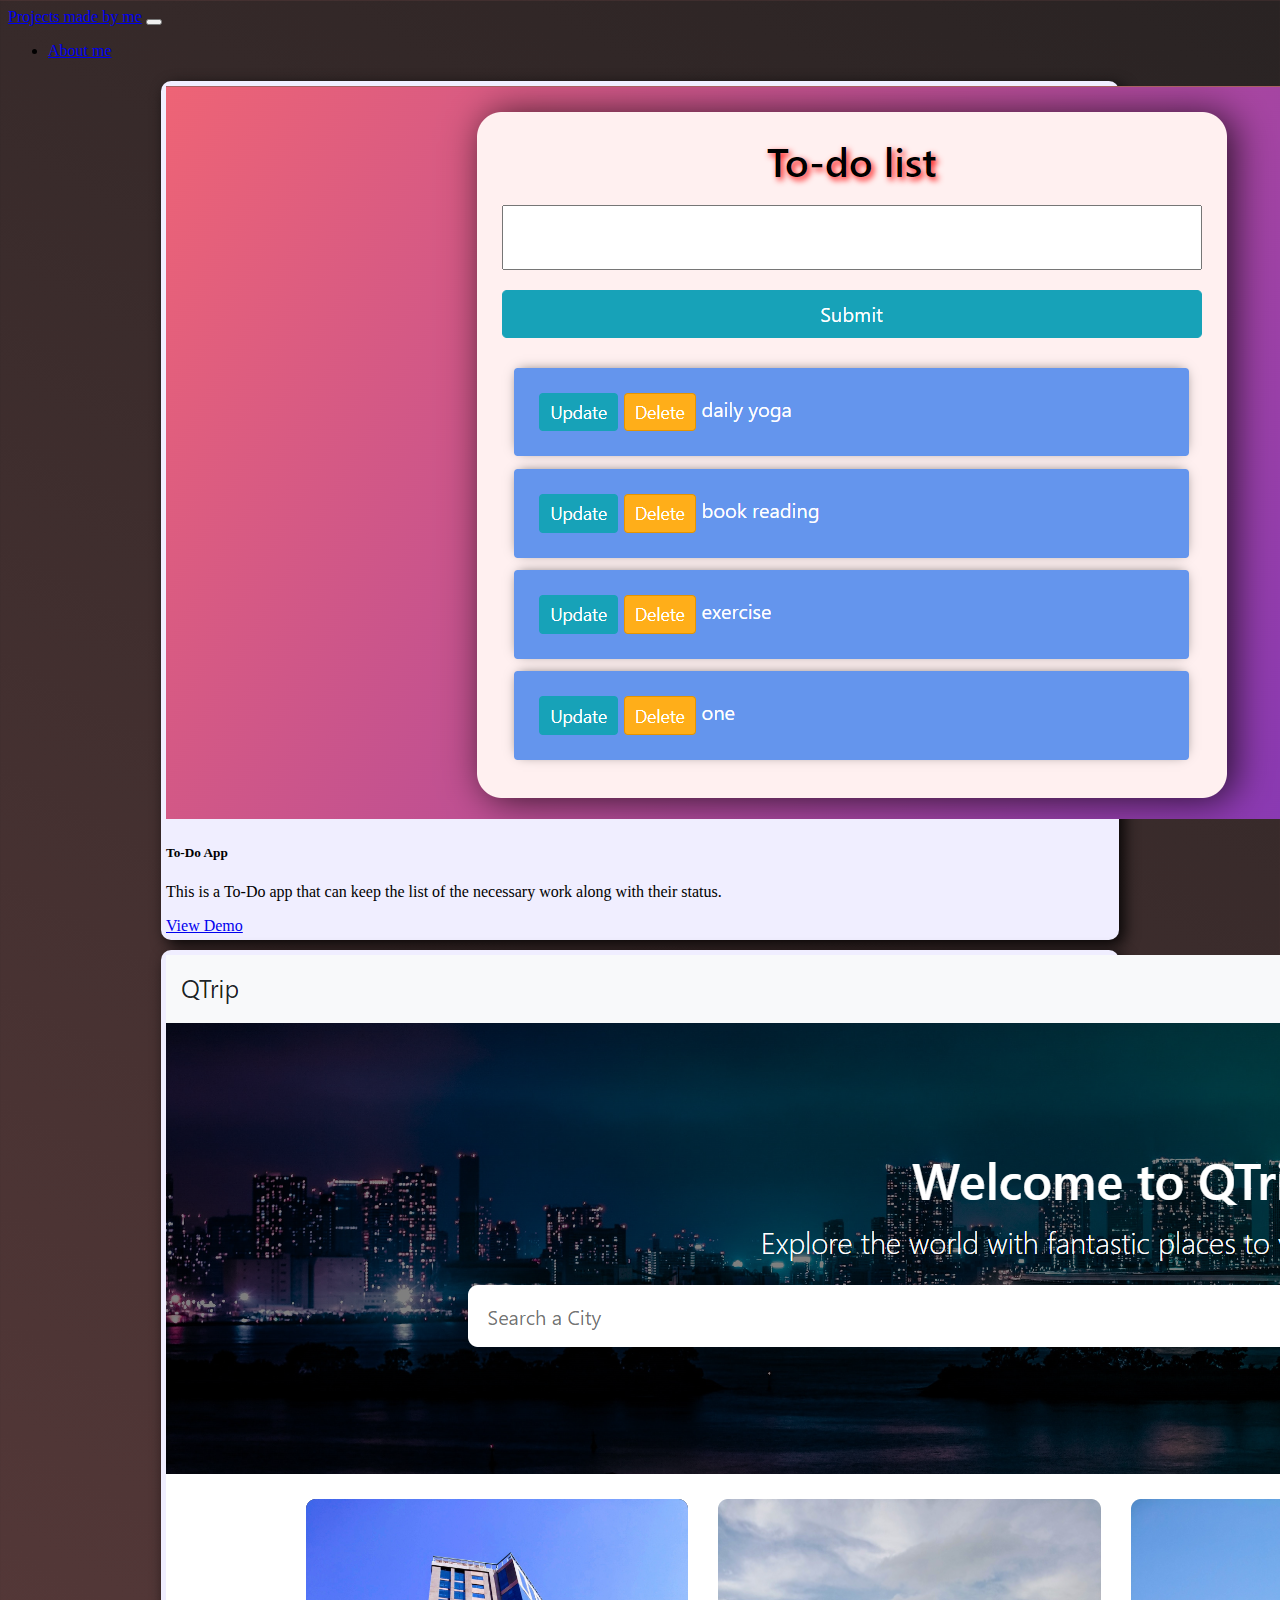
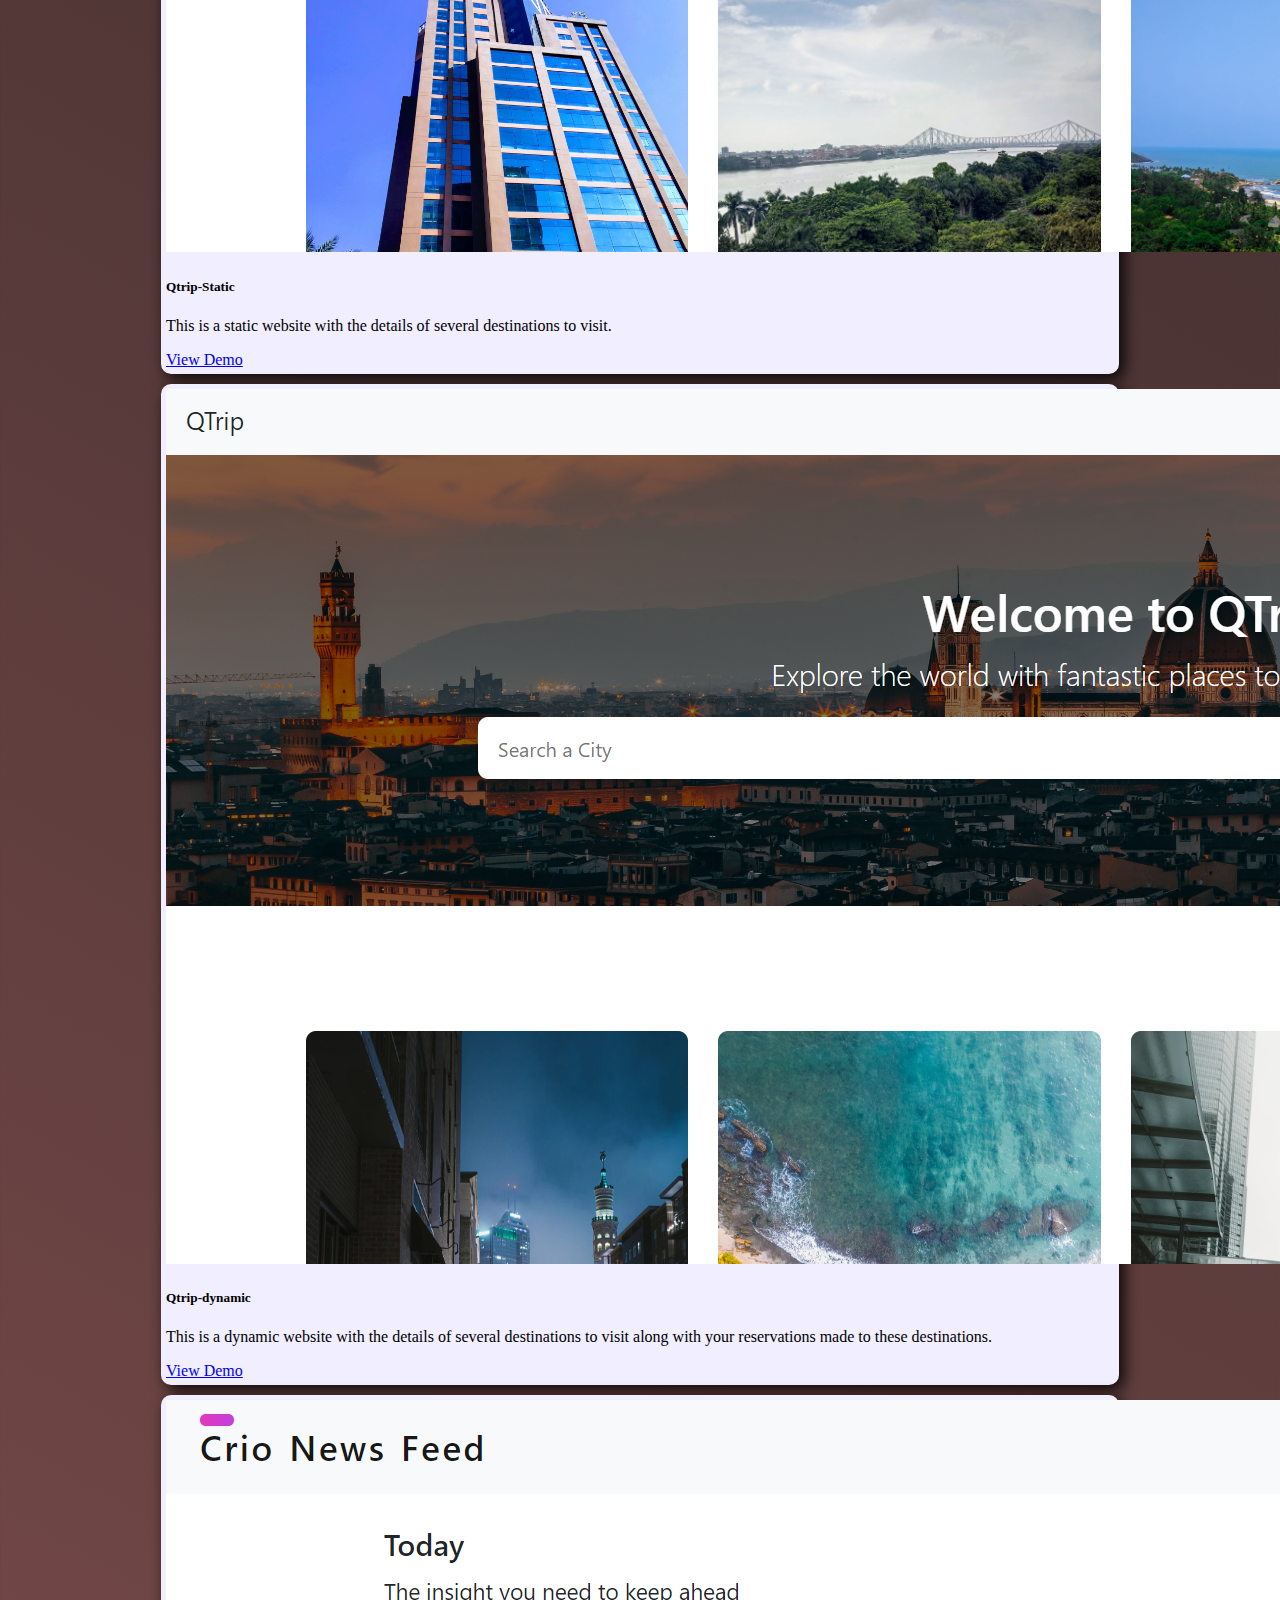
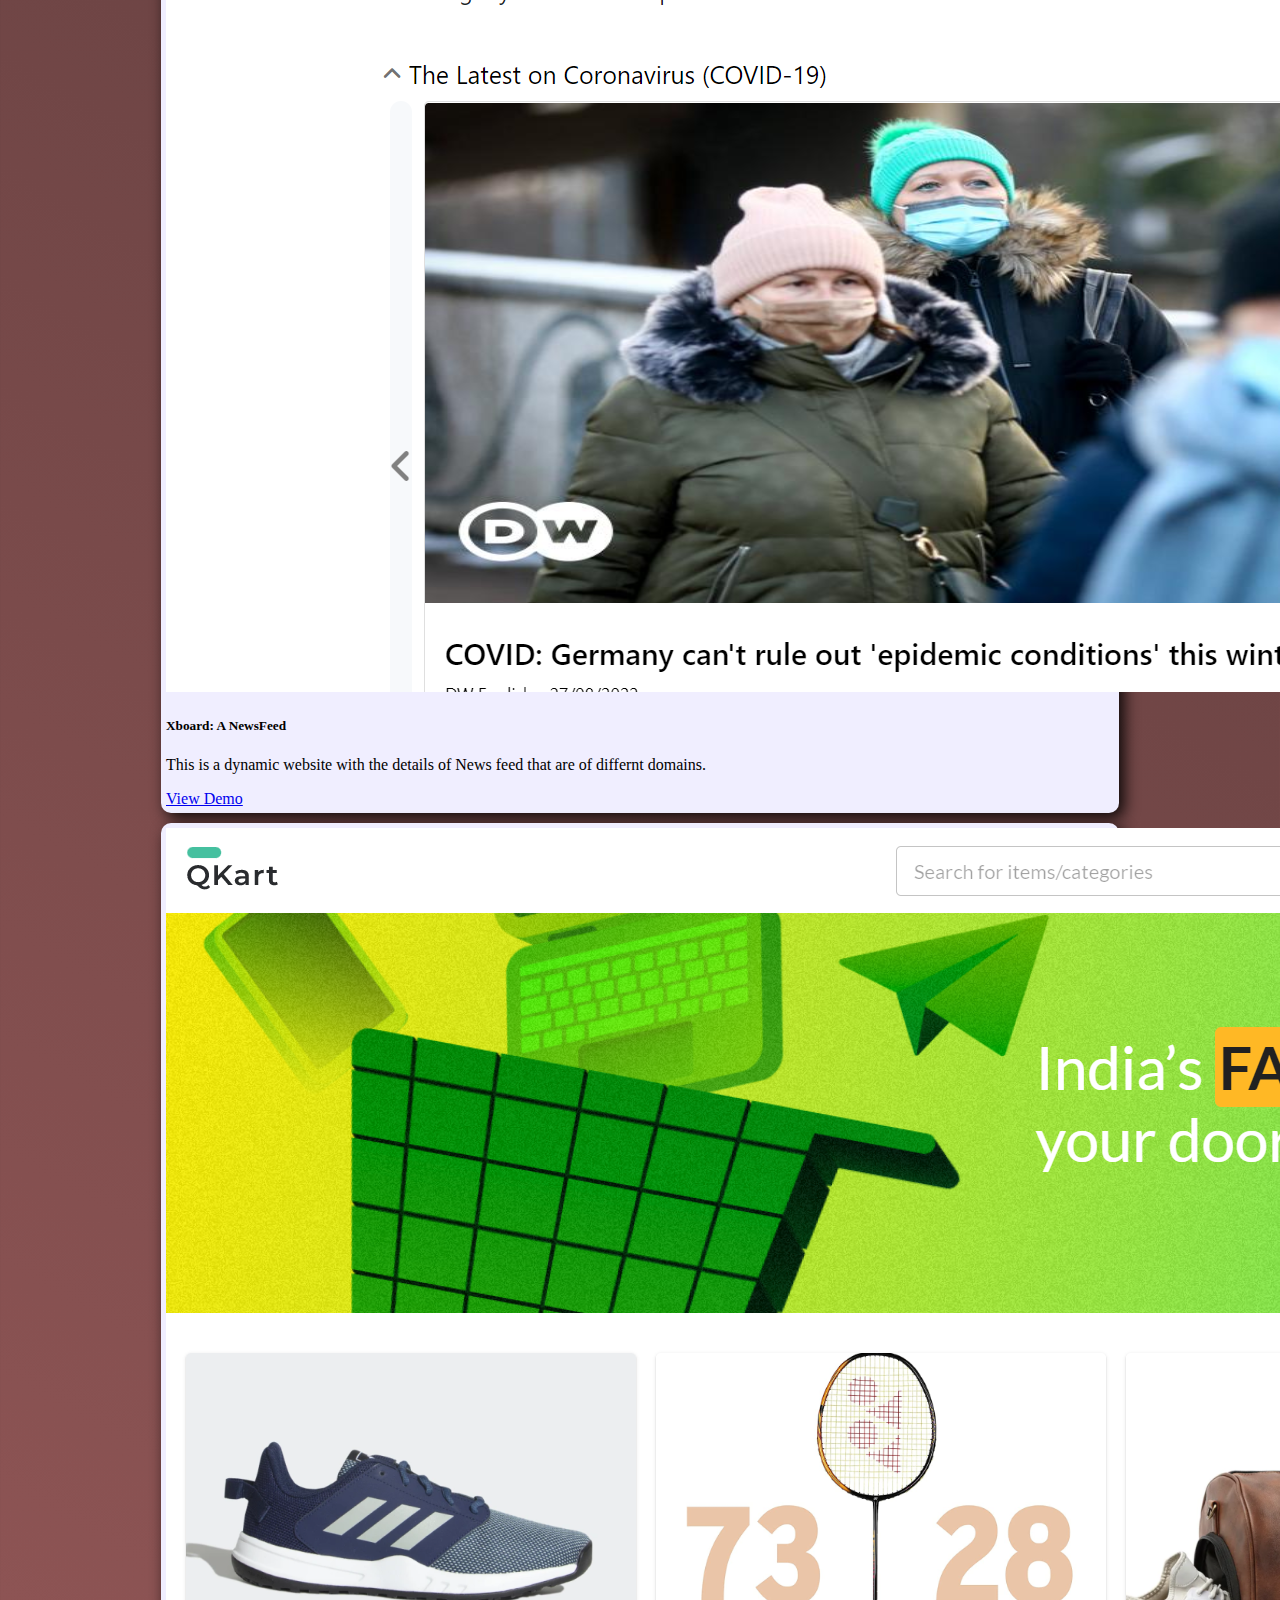
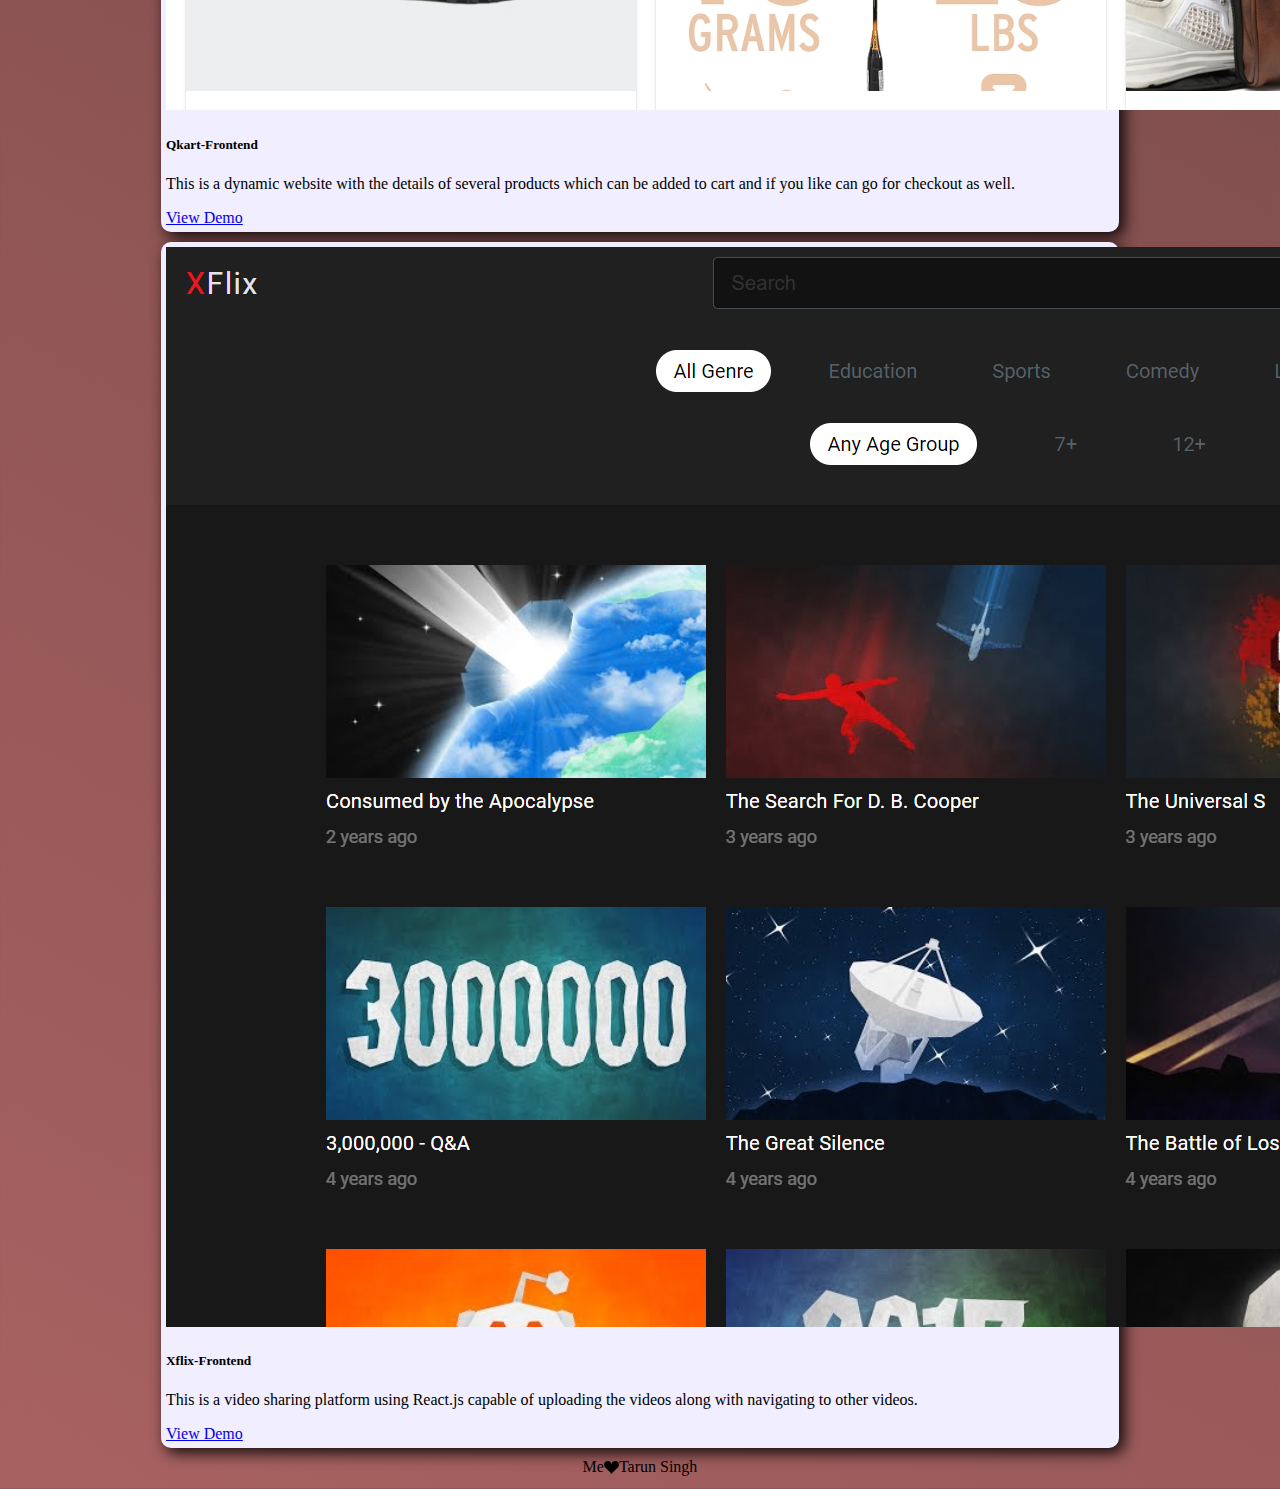
<file: index.html>
<!DOCTYPE html>
<html lang="en">
  <title>THIS IS ME!</title>
  <head>
    <meta charset="utf-8" />
    <meta name="viewport" content="width=device-width, initial-scale=1" />
    <link
      href="https://cdn.jsdelivr.net/npm/bootstrap@5.1.3/dist/css/bootstrap.min.css"
      rel="stylesheet"
      integrity="sha384-1BmE4kWBq78iYhFldvKuhfTAU6auU8tT94WrHftjDbrCEXSU1oBoqyl2QvZ6jIW3"
      crossorigin="anonymous"
    />
    <link rel="stylesheet" href="/styles.css" />
    <link rel="icon" type="image/x-icon" href="/favicon_io (1)/favicon.ico" />
  </head>
  <body style="background-image: linear-gradient(30deg,rgb(168, 97, 97),rgb(41, 35, 35));">
    <nav class="navbar navbar-expand-lg navbar-light bg-light">
      <div class="container-fluid">
        <a class="navbar-brand" href="/index.html" font="">Projects made by me</a>
        <button
          class="navbar-toggler"
          type="button"
          data-bs-toggle="collapse"
          data-bs-target="#navbarSupportedContent"
          aria-controls="navbarSupportedContent"
          aria-expanded="false"
          aria-label="Toggle navigation"
        >
          <span class="navbar-toggler-icon"></span>
        </button>
        <div class="collapse navbar-collapse" id="navbarSupportedContent">
          <ul class="navbar-nav me-auto mb-2 mb-lg-0">
            <li class="nav-item">
              <a class="nav-link active" aria-current="page" href="/about-me.html"
                >About me</a
              >
            </li>
          </ul>
        </div>
      </div>
    </nav>
    <div class="cards01">
      <div class="card" >
        <img src="/images/todo.png" target="_blank" class="card-img-top" alt="..." />
        <div class="card-body">
          <h5 class="card-title">To-Do App</h5>
          <p class="card-text">
            This is a To-Do app that can keep the list of the necessary work
            along with their status.
          </p>
          <a href="https://cypher-athena.herokuapp.com/" target="_blank" class="btn btn-primary">View Demo</a>
        </div>
      </div>
      <div class="card" >
        <img src="/images/qtrip-static.png" class="card-img-top" alt="..." />
        <div class="card-body">
          <h5 class="card-title">Qtrip-Static</h5>
          <p class="card-text">
            This is a static website with the details of several destinations to
            visit.
          </p>
          <a href="https://tarunsingh-qtrip.netlify.app/" target="_blank" class="btn btn-primary">View Demo</a>
        </div>
      </div>
      <div class="card" >
        <img src="/images/qtri-dynamic.png" target="_blank" class="card-img-top" alt="..." />
        <div class="card-body">
          <h5 class="card-title">Qtrip-dynamic</h5>
          <p class="card-text">
            This is a dynamic website with the details of several destinations
            to visit along with your reservations made to these destinations.
          </p>
          <a href="https://qtrip-travels.netlify.app/" target="_blank" class="btn btn-primary">View Demo</a>
        </div>
      </div>
      <div class="card" >
        <img src="/images/xboard.png" class="card-img-top" alt="..." />
        <div class="card-body">
          <h5 class="card-title">Xboard: A NewsFeed</h5>
          <p class="card-text">
            This is a dynamic website with the details of News feed that are of differnt domains.
          </p>
          <a href="https://tarun-singh98-makes-great-sites.netlify.app/" target="_blank" class="btn btn-primary">View Demo</a>
        </div>
      </div>
      <div class="card" >
        <img src="/images/qkart.png" class="card-img-top" alt="..." />
        <div class="card-body">
          <h5 class="card-title">Qkart-Frontend</h5>
          <p class="card-text">
            This is a dynamic website with the details of several products which can be added to cart and if you like can go
            for checkout as well.
          </p>
          <a href="https://qkart-me.netlify.app/" target="_blank" class="btn btn-primary">View Demo</a>
        </div>
      </div>
      <div class="card" >
        <img src="/images/xflix-cover.png" class="card-img-top" alt="..." />
        <div class="card-body">
          <h5 class="card-title">Xflix-Frontend</h5>
          <p class="card-text">
            This is a video sharing platform using React.js capable of uploading the videos along with navigating to other videos.
          </p>
          <a href="https://xflix-me.netlify.app/" target="_blank" class="btn btn-primary">View Demo</a>
        </div>
      </div>
    </div>      
    <footer class="card02" style="padding:5px;">
      Me    
      <svg xmlns="http://www.w3.org/2000/svg" width="15" height="15" fill="currentColor" class="bi bi-suit-heart-fill" viewBox="0 0 16 16">
        <path d="M4 1c2.21 0 4 1.755 4 3.92C8 2.755 9.79 1 12 1s4 1.755 4 3.92c0 3.263-3.234 4.414-7.608 9.608a.513.513 0 0 1-.784 0C3.234 9.334 0 8.183 0 4.92 0 2.755 1.79 1 4 1z"/>
      </svg>
      Tarun Singh
    </footer>

    <script
      src="https://cdn.jsdelivr.net/npm/bootstrap@5.1.3/dist/js/bootstrap.bundle.min.js"
      integrity="sha384-ka7Sk0Gln4gmtz2MlQnikT1wXgYsOg+OMhuP+IlRH9sENBO0LRn5q+8nbTov4+1p"
      crossorigin="anonymous"
    ></script>
  </body>
</html>
</file>
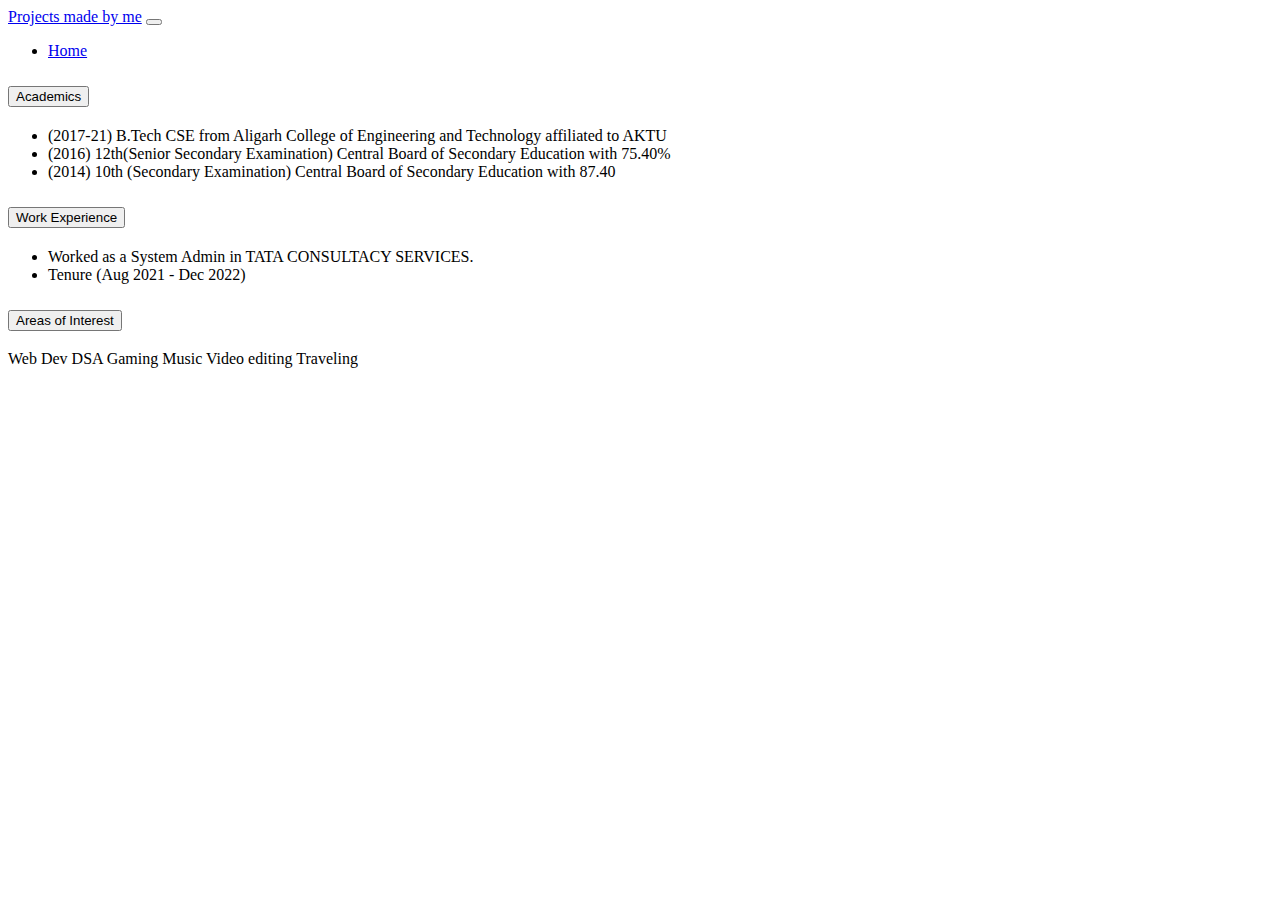
<file: about-me.html>
<!DOCTYPE html>
<html lang="en">
  <title>About me!</title>
  <head>
    <meta charset="utf-8" />
    <meta name="viewport" content="width=device-width, initial-scale=1" />
    <link
      href="https://cdn.jsdelivr.net/npm/bootstrap@5.1.3/dist/css/bootstrap.min.css"
      rel="stylesheet"
      integrity="sha384-1BmE4kWBq78iYhFldvKuhfTAU6auU8tT94WrHftjDbrCEXSU1oBoqyl2QvZ6jIW3"
      crossorigin="anonymous"
    />
    <link rel="stylesheet" href="/styles.css" />
    <link rel="icon" type="image/x-icon" href="/favicon_io (1)/favicon.ico" />
  </head>
  <body>
    <div class="abtme"></div>
    <nav class="navbar navbar-expand-lg navbar-light bg-light">
      <div class="container-fluid">
        <a class="navbar-brand" href="/index.html" font=""
          >Projects made by me</a
        >
        <button
          class="navbar-toggler"
          type="button"
          data-bs-toggle="collapse"
          data-bs-target="#navbarSupportedContent"
          aria-controls="navbarSupportedContent"
          aria-expanded="false"
          aria-label="Toggle navigation"
        >
          <span class="navbar-toggler-icon"></span>
        </button>
        <div class="collapse navbar-collapse" id="navbarSupportedContent">
          <ul class="navbar-nav me-auto mb-2 mb-lg-0">
            <li class="nav-item">
              <a class="nav-link active" aria-current="page" href="/index.html"
                >Home</a
              >
            </li>
          </ul>
        </div>
      </div>
    </nav>
    <div class="accordion accordion-flush" id="accordionFlushExample">
      <div class="accordion-item">
        <h2 class="accordion-header" id="flush-headingOne">
          <button
            class="accordion-button collapsed"
            type="button"
            data-bs-toggle="collapse"
            data-bs-target="#flush-collapseOne"
            aria-expanded="false"
            aria-controls="flush-collapseOne"
          >
            Academics
          </button>
        </h2>
        <div
          id="flush-collapseOne"
          class="accordion-collapse collapse"
          aria-labelledby="flush-headingOne"
          data-bs-parent="#accordionFlushExample"
        >
          <div class="accordion-body">
            <ul>
              <li>
                (2017-21) B.Tech CSE from Aligarh College of Engineering and
                Technology affiliated to AKTU
              </li>
              <li>
                (2016) 12th(Senior Secondary Examination) Central Board of
                Secondary Education with 75.40%
              </li>
              <li>
                (2014) 10th (Secondary Examination) Central Board of Secondary
                Education with 87.40
              </li>
            </ul>
          </div>
        </div>
      </div>
      <div class="accordion-item">
        <h2 class="accordion-header" id="flush-headingTwo">
          <button
            class="accordion-button collapsed"
            type="button"
            data-bs-toggle="collapse"
            data-bs-target="#flush-collapseTwo"
            aria-expanded="false"
            aria-controls="flush-collapseTwo"
          >
            Work Experience
          </button>
        </h2>
        <div
          id="flush-collapseTwo"
          class="accordion-collapse collapse"
          aria-labelledby="flush-headingTwo"
          data-bs-parent="#accordionFlushExample"
        >
          <div class="accordion-body">
            <ul>
              <li>
                Worked as a
                <span class="badge bg-primary">System Admin</span> in TATA
                CONSULTACY SERVICES.
              </li>
              <li>Tenure (Aug 2021 - Dec 2022)</li>
            </ul>
          </div>
        </div>
      </div>
      <div class="accordion-item">
        <h2 class="accordion-header" id="flush-headingThree">
          <button
            class="accordion-button collapsed"
            type="button"
            data-bs-toggle="collapse"
            data-bs-target="#flush-collapseThree"
            aria-expanded="false"
            aria-controls="flush-collapseThree"
          >
            Areas of Interest
          </button>
        </h2>
        <div
          id="flush-collapseThree"
          class="accordion-collapse collapse"
          aria-labelledby="flush-headingThree"
          data-bs-parent="#accordionFlushExample"
        >
          <div class="accordion-body">
            <span class="badge bg-primary">Web Dev</span>
            <span class="badge bg-secondary">DSA</span>
            <span class="badge bg-success">Gaming</span>
            <span class="badge bg-danger">Music</span>
            <span class="badge bg-warning text-dark">Video editing</span>
            <span class="badge bg-info text-dark">Traveling</span>
          </div>
        </div>
      </div>
    </div>
    <script
      src="https://cdn.jsdelivr.net/npm/bootstrap@5.1.3/dist/js/bootstrap.bundle.min.js"
      integrity="sha384-ka7Sk0Gln4gmtz2MlQnikT1wXgYsOg+OMhuP+IlRH9sENBO0LRn5q+8nbTov4+1p"
      crossorigin="anonymous"
    ></script>
  </body>
</html>
</file>
<file: styles.css>
body{
    height:100%;
}
.cards01{
  display: flex;
  flex-direction: column;
  justify-content: center;
  align-items: center;
}
  
.card{
    width: 75%;
    padding: 5px;
    margin: 5px;
    border-radius: 10px;
    background: rgb(240, 238, 255);
    box-shadow: 5px 5px 15px rgba(0,0,0,0.9);   
}
.card02{
    display: flex;
    align-items: center;
    justify-content: center;
}
</file>
